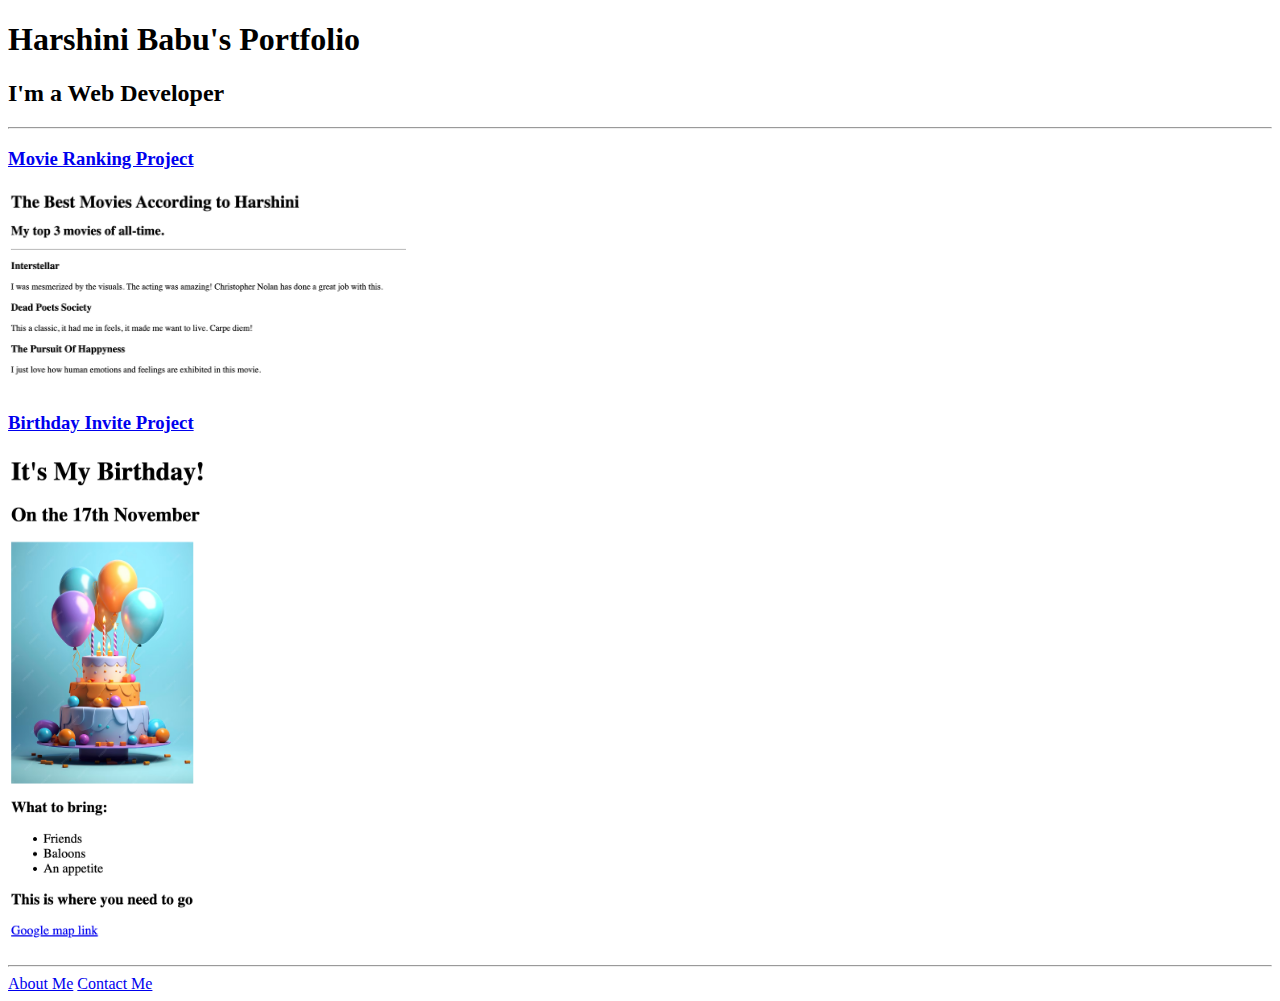
<file: 4.3 HTML Porfolio Project/index.html>
<!DOCTYPE html>
<html lang="en">
    <head>
        <meta charset="UTF-8">
        <title>Harshini's Portfolio</title>
      </head>

    <body>
        <h1>Harshini Babu's Portfolio</h1>
        <h2>I'm a Web Developer</h2>
        <hr/>
        <h3><a href="./public/movie-ranking.html">Movie Ranking Project</a><h3>
        <img src="./assets/images/Movie-ranking.png" alt ="Movie Ranking Project" height="200" />
        <h3><a href="./public/birthday-invite.html">Birthday Invite Project</a></h3>
        <img src="./assets/images/Birthday-invite.png" alt="Birthday Invite Project" height="500" />
        <hr/>
        <a href="./public/about.html">About Me</a>
        <a href="./public/contact.html">Contact Me</a>
    </body>
</html>
</file>
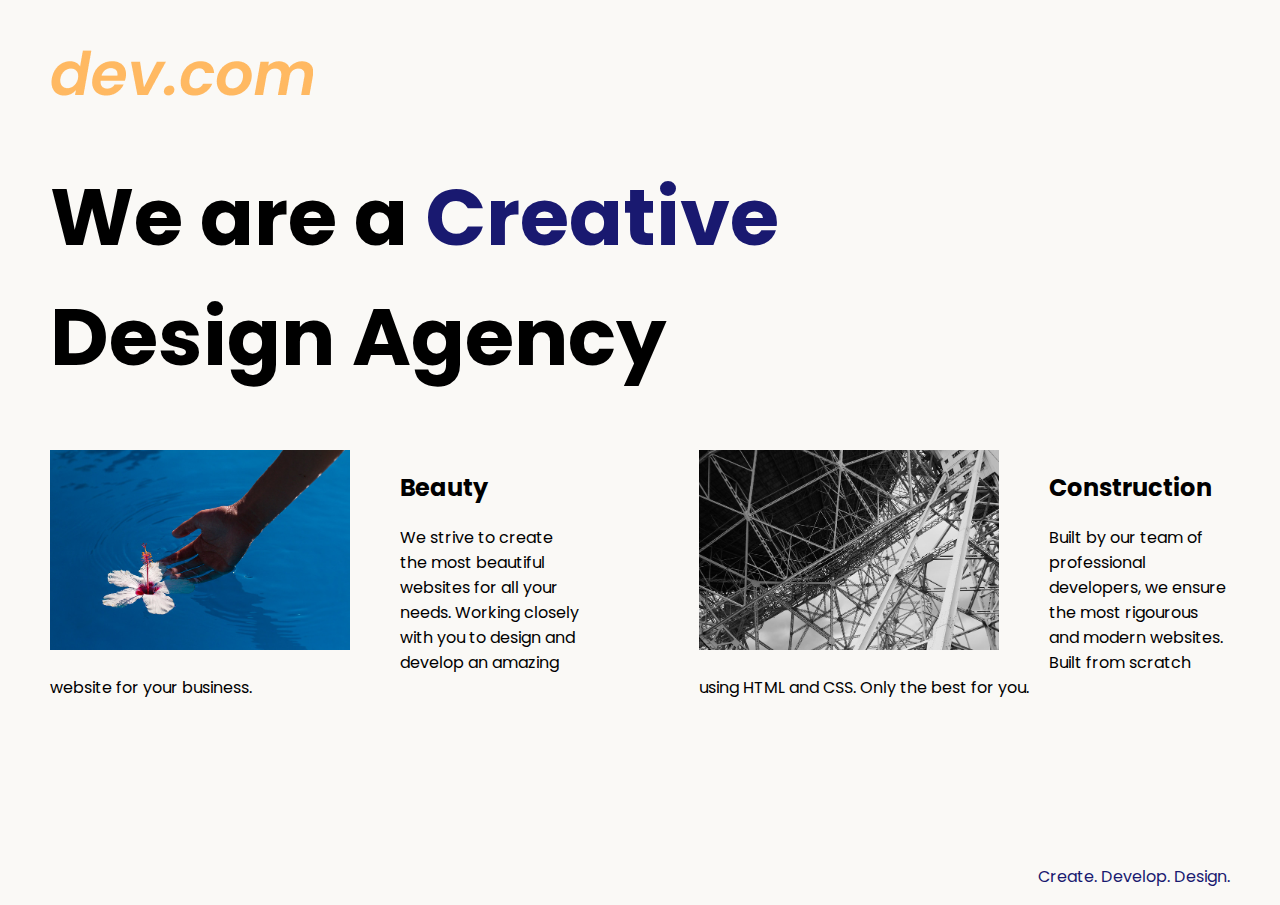
<file: 8.4 Web Design Agency Project/index.html>
<!DOCTYPE html>
<html lang="en">

<head>
  <meta charset="UTF-8">
  <meta name="viewport" content="width=device-width, initial-scale=1.0">
  <title>Agency</title>
  <link rel="stylesheet" href="./style.css">
  <link rel="preconnect" href="https://fonts.googleapis.com">
  <link rel="preconnect" href="https://fonts.gstatic.com" crossorigin>
  <link href="https://fonts.googleapis.com/css2?family=Poppins:wght@400;700&display=swap" rel="stylesheet">
</head>

<body>
  <div class="main">
    <img class="logo" src="./assets/images/logo.png" alt="logo">
    <h1>We are a <span class="creative">Creative</span></br> Design Agency</h1>
    <div class="left card"><img class="tile-image" src="./assets/images/beautiful.jpg" alt="hand and flower in water">
      <h2 class="card-title">Beauty</h2>
      <p class="card-text">We strive to create the most beautiful websites for all your needs. Working closely with you
        to
        design and
        develop an amazing website for your business.</p>
    </div>

    <div class="right card"><img class="tile-image" src="./assets/images/construction.jpg" alt="metal structure">
      <h2 class="card-title">Construction</h2>
      <p>Built by our team of professional developers, we ensure the most rigourous and modern websites. Built from
        scratch using HTML and CSS. Only the best for you.</p>
    </div>

  </div>
  <footer>
    <p>Create. Develop. Design.</p>
  </footer>
</body>

</html>
</file>
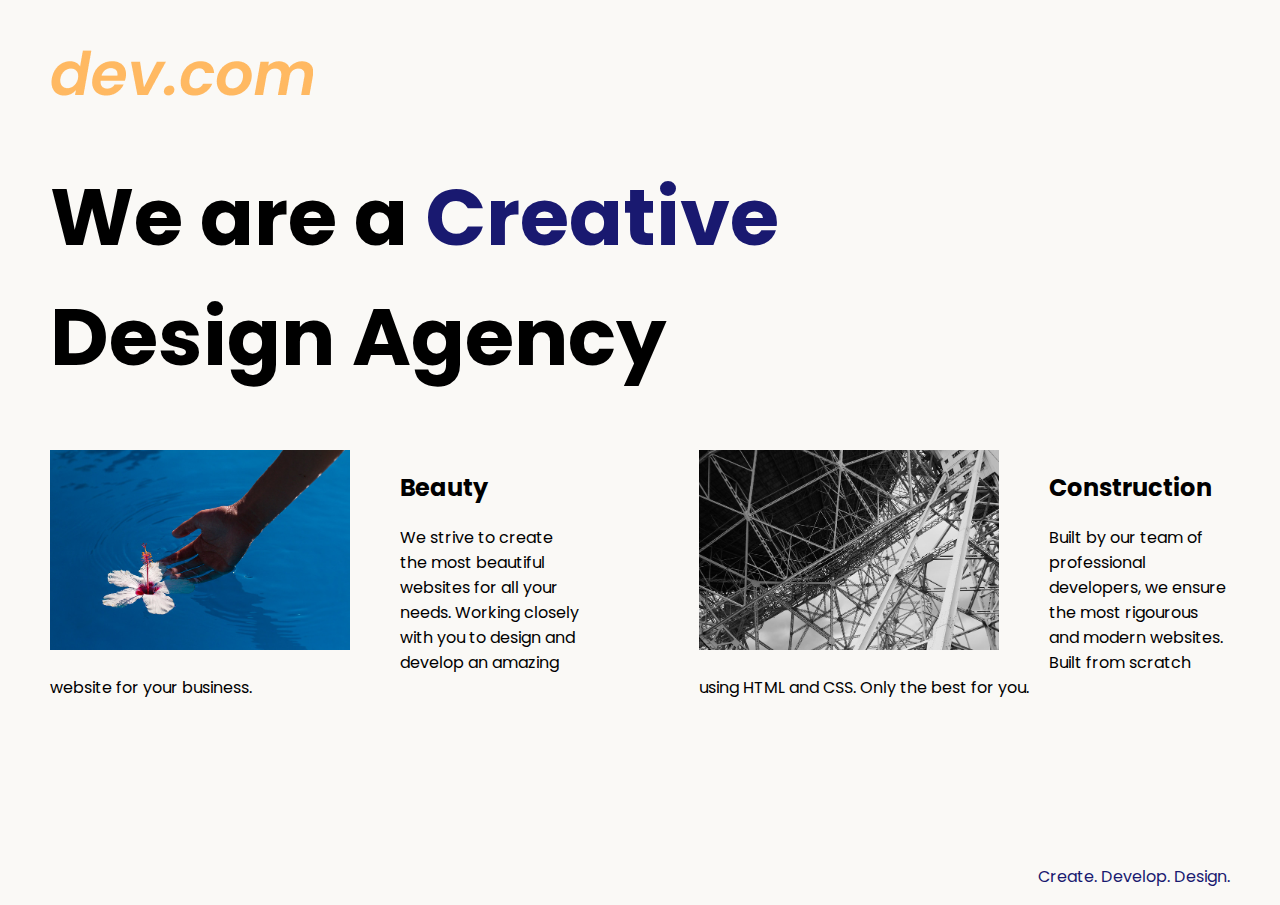
<file: 8.4 Web Design Agency Project/solution.html>
<!DOCTYPE html>
<html lang="en">

<head>
  <meta charset="UTF-8">
  <meta name="viewport" content="width=device-width, initial-scale=1.0">
  <title>Agency</title>
  <link rel="stylesheet" href="./solution.css">
  <link rel="preconnect" href="https://fonts.googleapis.com">
  <link rel="preconnect" href="https://fonts.gstatic.com" crossorigin>
  <link href="https://fonts.googleapis.com/css2?family=Poppins:wght@400;700&display=swap" rel="stylesheet">
</head>

<body>
  <div class="main">
    <img class="logo" src="./assets/images/logo.png" alt="logo">
    <h1>We are a <span class="creative">Creative</span> <br />Design Agency</h1>
    <div class="left card"><img class="tile-image" src="./assets/images/beautiful.jpg" alt="hand and flower in water">
      <h2 class="card-title">Beauty</h2>
      <p class="card-text">We strive to create the most beautiful websites for all your needs. Working closely with you
        to
        design and
        develop an amazing website for your business.</p>
    </div>

    <div class="right card"><img class="tile-image" src="./assets/images/construction.jpg" alt="metal structure">
      <h2 class="card-title">Construction</h2>
      <p>Built by our team of professional developers, we ensure the most rigourous and modern websites. Built from
        scratch using HTML and CSS. Only the best for you.</p>
    </div>

  </div>
  <footer>
    <p>Create. Develop. Design.</p>
  </footer>
</body>

</html>
</file>
<file: 8.4 Web Design Agency Project/style.css>
body {
  font-family: "Poppins", sans-serif;
  margin: 50px 50px 0 50px;
  background-color: #faf9f6;
  display: flex;
  flex-direction: column;
  min-height: 95vh;
}

.tile-image {
  height: 200px;
  float: left;
  margin-right: 50px;
}

.creative{
  color:midnightblue;
}

.left{
  float:left;
}

.right{
  float: right;
}

.card{
 width:45%;
}

.main {
  flex: 2;
}

h1 {
  font-size: 5rem;
}

footer {
  text-align: right;
  color: midnightblue;
}

@media (max-width:680px){
  .card{
    width:100%;
    display:block;
    margin-bottom: 40px;
    text-align: justify;
  }
  h1{
    font-size:3rem;
    text-align: center;
  }

}
</file>
<file: 8.4 Web Design Agency Project/solution.css>
body {
  font-family: "Poppins", sans-serif;
  margin: 50px 50px 0 50px;
  background-color: #faf9f6;
  display: flex;
  flex-direction: column;
  min-height: 95vh;
}
.main {
  flex: 1;
}

h1 {
  font-size: 5rem;
}

footer {
  text-align: right;
  color: midnightblue;
}

.tile-image {
  height: 200px;
  float: left;
  margin-right: 50px;
}

.card {
  width: 45%;
}

.left {
  float: left;
}

.right {
  float: right;
}

.creative {
  color: midnightblue;
}

@media (max-width: 680px) {
  .logo {
    width: 100px;
  }

  h1 {
    font-size: 3.5rem;
    text-align: center;
  }

  .card {
    width: 100%;
    display: block;
    margin-bottom: 30px;
    text-align: justify;
  }

  .card img {
    margin-bottom: 10px;
    width: 100%;
    display: inline;
    object-fit: cover;
  }
}
</file>
